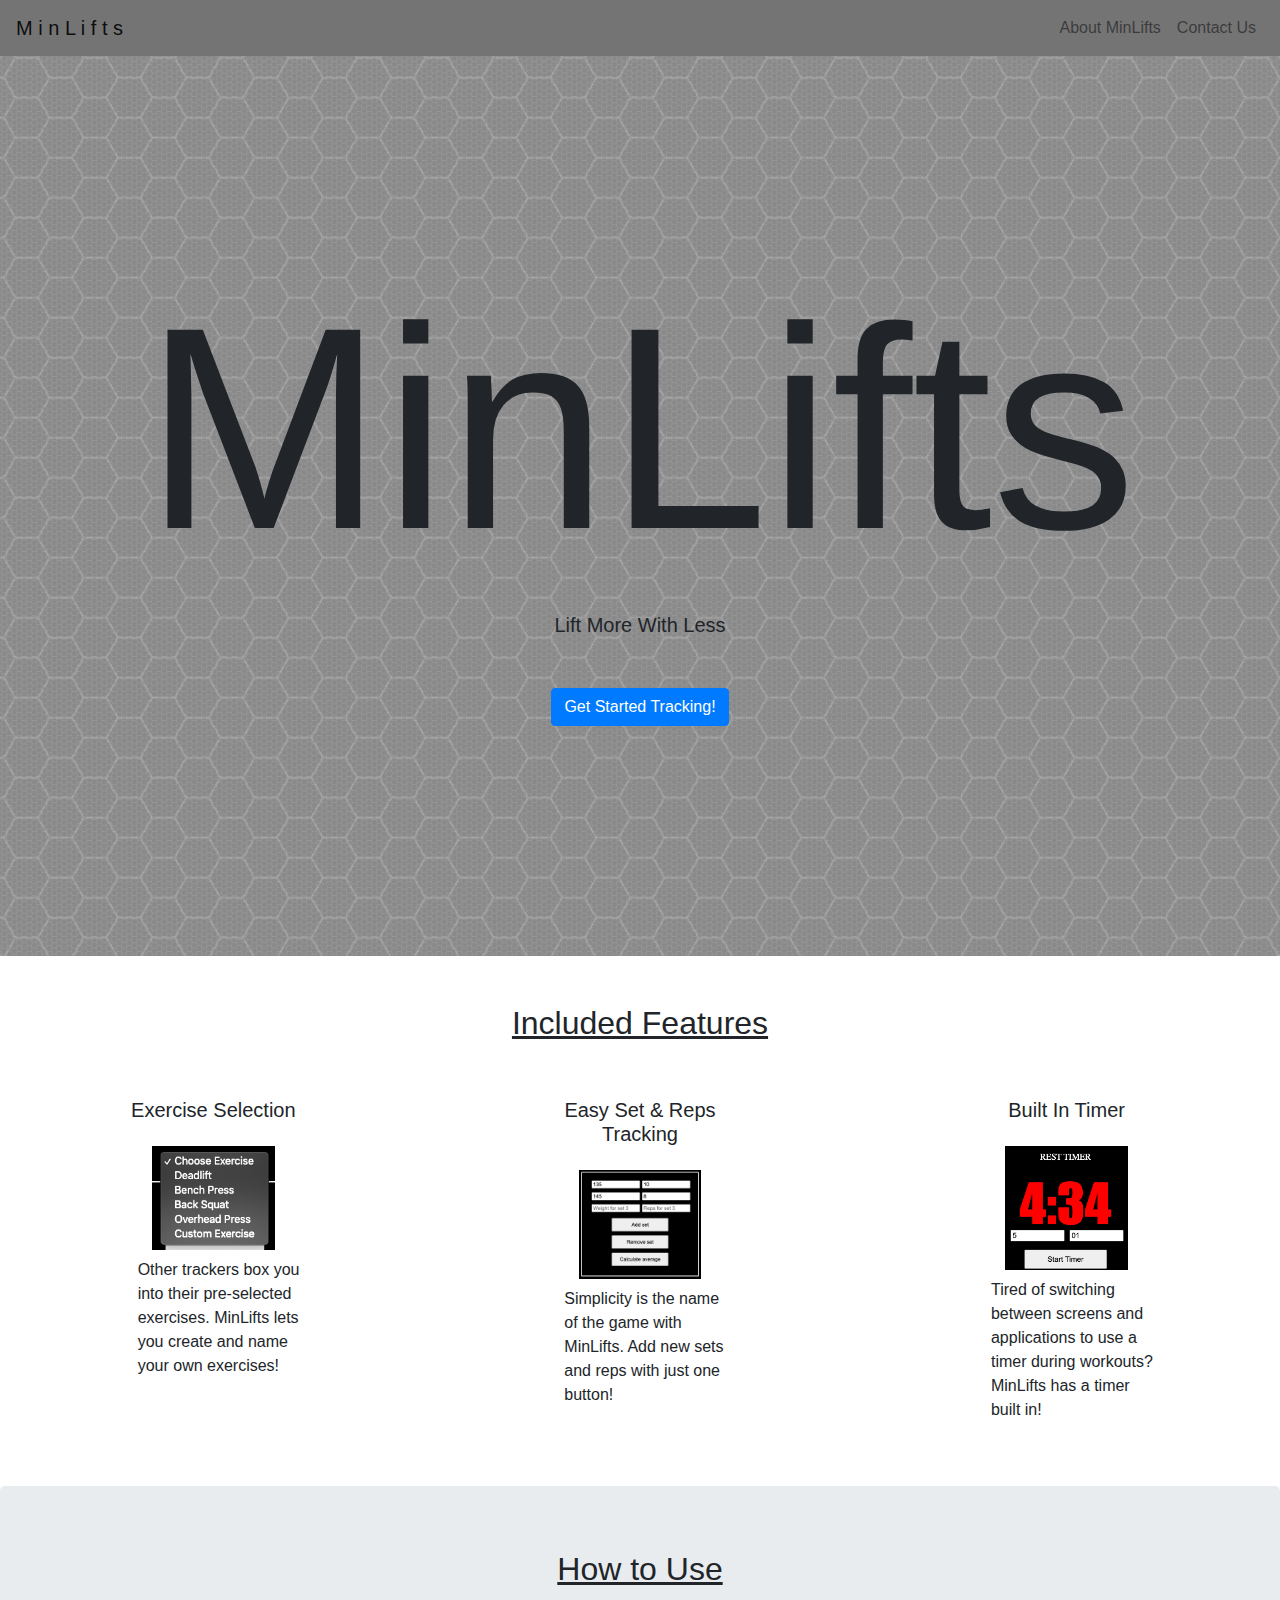
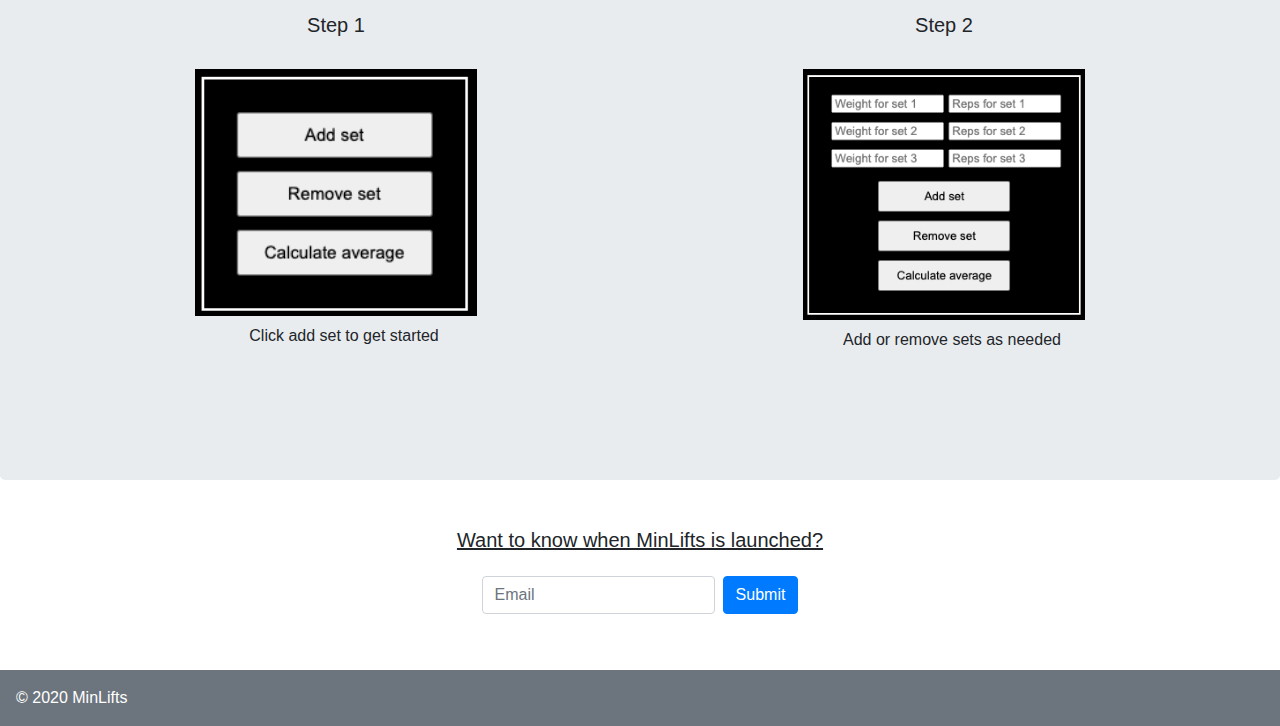
<file: index.html>
<!DOCTYPE html>
<html lang="en">

<head>
    <meta charset="UTF-8">
    <meta name="viewport" content="width=device-width, initial-scale=1.0">
    <title>Launch Page</title>
    <link rel="stylesheet" href="https://stackpath.bootstrapcdn.com/bootstrap/4.3.1/css/bootstrap.min.css">
    <link rel="stylesheet" href="https://bootswatch.com/4/slate/bootstrap.min.css">
    <link rel="stylesheet" href="style.css">
</head>

<body>
    <!-- NAVBAR -->
    <nav class="navbar navbar-expand navbar-light sticky-top">
        <a href="index.html" class="navbar-brand">M i n L i f t s</a>
        <div class="navbar-nav ml-auto">
            <li class="nav-item">
                <a href="about-us.html" class="nav-link" data-toggle="tooltip" data-placement="bottom"
                    title="Origins of MinLifts">About MinLifts</a>
            </li>
            <li class="nav-item">
                <a href="contact-us.html" class="nav-link" data-toggle="tooltip" data-placement="bottom"
                    title="Get in contact">Contact Us</a>
            </li>
        </div>
    </nav>

    <!-- HERO -->
    <div class="jumbotron text-center hero-background-img">
        <h1>MinLifts</h1>
        <p class="lead mb-5">Lift More With Less</p>
        <a href="https://numel007.github.io/minlifts/" class="btn btn-primary">Get Started Tracking!</a>
    </div>

    <!-- Features -->
    <div class="container-fluid mb-5 mt-5">

        <!-- Features Columns -->
        <div class="row m-5">
            <div class="col-lg-6 offset-lg-3 text-center">
                <h2>Included Features</h2>
            </div>
        </div>
    </div>

    <div class="container-fluid" id="features-columns">
        <div class="row mb-5">
            <div class="col-lg-2 offset-lg-1">
                <h3 class="text-center">Exercise Selection</h3>
                <img src="images/exercise-select.png" class="col-lg-10 offset-lg-1 mt-3 mb-2">
                <p class="ml-3">Other trackers box you into their pre-selected exercises. MinLifts lets you create and name your own exercises!</p>
            </div>
            <div class="col-lg-2 offset-lg-2">
                <h3 class="text-center">Easy Set & Reps Tracking</h3>
                <img src="images/example-sets.png" class="col-lg-10 offset-lg-1 mt-3 mb-2">
                <p class="ml-3">Simplicity is the name of the game with MinLifts. Add new sets and reps with just one button!</p>
            </div>
            <div class="col-lg-2 offset-lg-2">
                <h3 class="text-center">Built In Timer</h3>
                <img src="images/timer.png" class="col-lg-10 offset-lg-1 mt-3 mb-2">
                <p class="ml-3">Tired of switching between screens and applications to use a timer during workouts? MinLifts has a timer built in!</p>
            </div>
        </div>
    </div>

    <div class="jumbotron text-center mb-0">
        <h2 class="mb-4">How to Use</h2>

        <div class="container-fluid" id="useage-columns">
            <div class="row mb-5">
                <div class="col-lg-4 offset-lg-1">
                    <h3 class="text-center">Step 1</h3>
                    <img src="images/add-set.png" class="col-lg-10 mt-4 mb-2">
                    <p class="ml-3">Click add set to get started</p>
                </div>
                <div class="col-lg-4 offset-lg-2">
                    <h3 class="text-center">Step 2</h3>
                    <img src="images/add-more-sets.png" class="col-lg-10 mt-4 mb-2">
                    <p class="ml-3">Add or remove sets as needed</p>
                </div>
            </div>
        </div>
    </div>
    
    
    <!-- CALL TO ACTION -->
    <div class="container-fluid mt-5 mb-5">
        <h2 class="lead mt-2 pb-3 text-center">Want to know when MinLifts is launched?</h2>
        <div class="d-flex justify-content-center">
            <form action="#" class="form-inline">
                <input type="text" class="form-control mb-2 mr-sm-2" placeholder="Email" />
                <button type="submit" class="btn btn-primary mb-2">Submit</button>
            </form>
        </div>
    </div>

    <!-- FOOTER -->
    <footer>
    <div class="bg-secondary p-3">&copy; 2020 MinLifts</div>
    </footer>
</body>

</html>
</file>
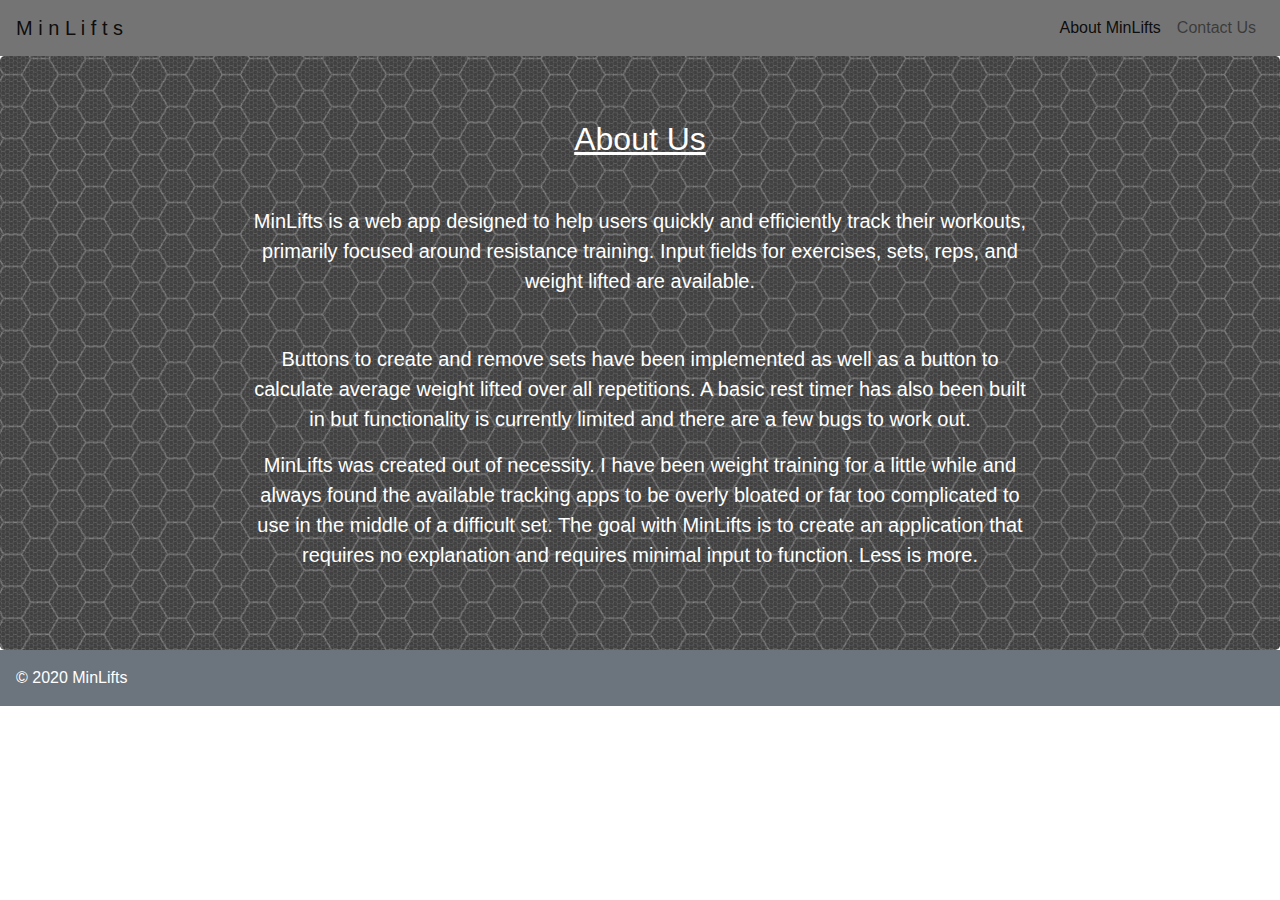
<file: about-us.html>
<!DOCTYPE html>
<html lang="en">

<head>
    <meta charset="UTF-8">
    <meta name="viewport" content="width=device-width, initial-scale=1.0">
    <title>Launch Page</title>
    <link rel="stylesheet" href="https://stackpath.bootstrapcdn.com/bootstrap/4.3.1/css/bootstrap.min.css">
    <link rel="stylesheet" href="https://bootswatch.com/4/slate/bootstrap.min.css">
    <link rel="stylesheet" href="style.css">
</head>

<body>
    <nav class="navbar navbar-expand navbar-light sticky-top">
        <a href="index.html" class="navbar-brand">M i n L i f t s</a>
        <div class="navbar-nav ml-auto">
            <li class="nav-item active">
                <a href="about-us.html" class="nav-link" data-toggle="tooltip" data-placement="bottom"
                    title="Origins of MinLifts">About MinLifts</a>
            </li>
            <li class="nav-item">
                <a href="contact-us.html" class="nav-link" data-toggle="tooltip" data-placement="bottom"
                    title="Get in contact">Contact Us</a>
            </li>
        </div>
    </nav>

    <div class="jumbotron text-center m-0 jumbotron-background-img">
        <h2 class="mb-5">About Us</h2>
        <div class="col-lg-8 offset-2">
            <p class="lead mb-5">MinLifts is a web app designed to help users quickly and efficiently track their
                workouts, primarily focused around resistance training. Input fields for exercises, sets, reps, and
                weight lifted are available.</p>
            <p class="lead">Buttons to create and remove sets have been implemented as well as a button to calculate
                average weight lifted over all repetitions. A basic rest timer has also been built in but functionality
                is currently limited and there are a few bugs to work out.</p>
            <p class="lead">MinLifts was created out of necessity. I have been weight training for a little while and
                always found the available tracking apps to be overly bloated or far too complicated to use in the
                middle of a difficult set. The goal with MinLifts is to create an application that requires no
                explanation and requires minimal input to function. Less is more.</p>
        </div>
    </div>

    <div class="bg-secondary p-3">&copy; 2020 MinLifts</div>

    <script src="https://code.jquery.com/jquery-3.3.1.slim.min.js"
        integrity="sha384-q8i/X+965DzO0rT7abK41JStQIAqVgRVzpbzo5smXKp4YfRvH+8abtTE1Pi6jizo"
        crossorigin="anonymous"></script>
    <script src="https://cdnjs.cloudflare.com/ajax/libs/popper.js/1.14.7/umd/popper.min.js"
        integrity="sha384-UO2eT0CpHqdSJQ6hJty5KVphtPhzWj9WO1clHTMGa3JDZwrnQq4sF86dIHNDz0W1"
        crossorigin="anonymous"></script>
    <script src="https://stackpath.bootstrapcdn.com/bootstrap/4.3.1/js/bootstrap.min.js"
        integrity="sha384-JjSmVgyd0p3pXB1rRibZUAYoIIy6OrQ6VrjIEaFf/nJGzIxFDsf4x0xIM+B07jRM"
        crossorigin="anonymous"></script>
</body>

</html>
</file>
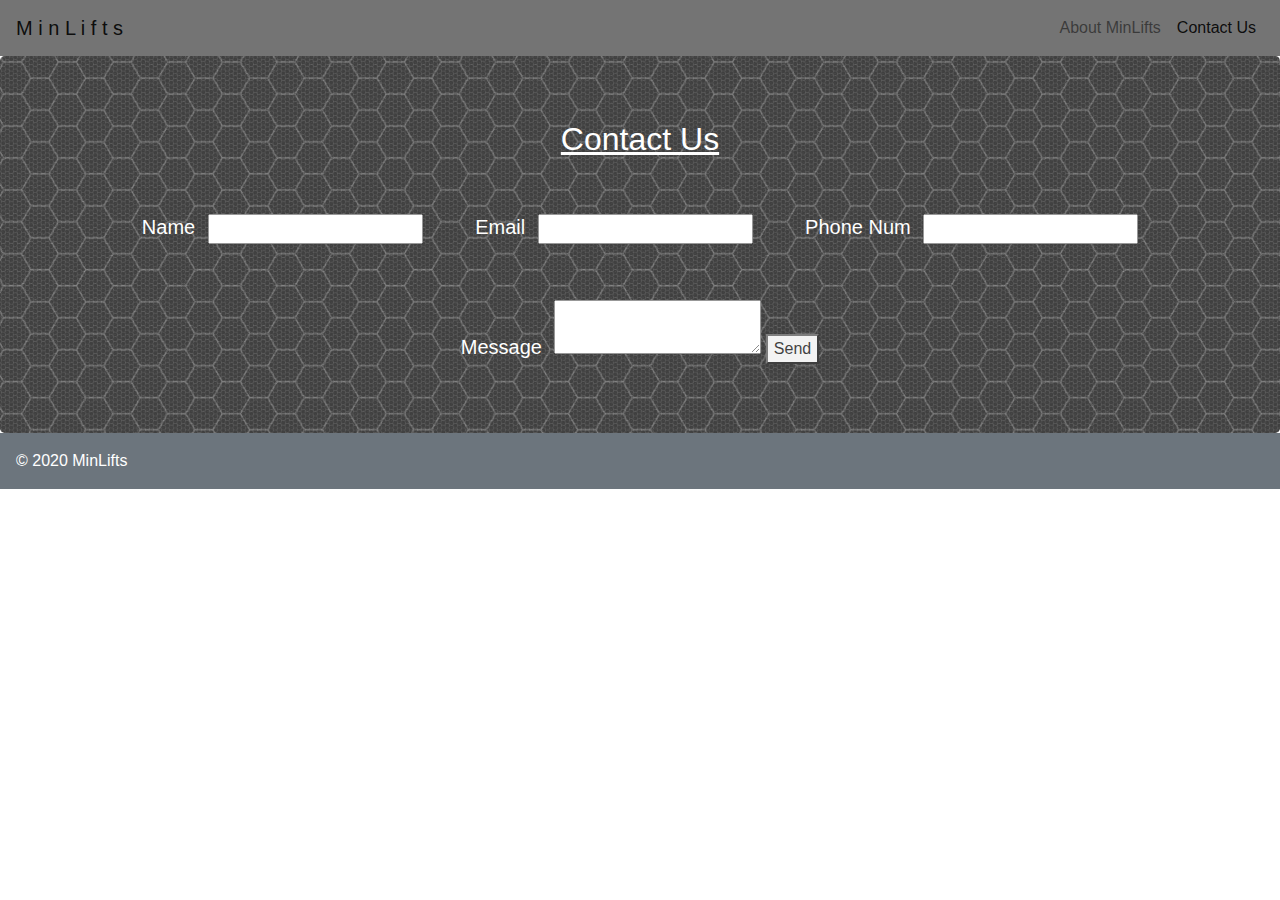
<file: contact-us.html>
<!DOCTYPE html>
<html lang="en">

<head>
    <meta charset="UTF-8">
    <meta name="viewport" content="width=device-width, initial-scale=1.0">
    <title>Launch Page</title>
    <link rel="stylesheet" href="https://stackpath.bootstrapcdn.com/bootstrap/4.3.1/css/bootstrap.min.css">
    <link rel="stylesheet" href="https://bootswatch.com/4/slate/bootstrap.min.css">
    <link rel="stylesheet" href="style.css">
</head>

<body>
    <nav class="navbar navbar-expand navbar-light sticky-top">
        <a href="index.html" class="navbar-brand">M i n L i f t s</a>
        <div class="navbar-nav ml-auto">
            <li class="nav-item">
                <a href="about-us.html" class="nav-link" data-toggle="tooltip" data-placement="bottom"
                    title="Origins of MinLifts">About MinLifts</a>
            </li>
            <li class="nav-item active">
                <a href="contact-us.html" class="nav-link" data-toggle="tooltip" data-placement="bottom"
                    title="Get in contact">Contact Us</a>
            </li>
        </div>
    </nav>

    <div class="jumbotron text-center m-0 jumbotron-background-img">
        <h2 class="pb-5">Contact Us</h2>

        <form>
            <div class="pb-5">
                <label>
                    <h3 class="d-lg-inline pr-2">Name</h3>
                    <input type="text" class="mr-5">
                </label>

                <label>
                    <h3 class="d-lg-inline pr-2">Email</h3>
                    <input type="email" class="mr-5">
                </label>

                <label>
                    <h3 class="d-lg-inline pr-2">Phone Num</h3>
                    <input type="text">
                </label>
            </div>
            <div class="message">
                <label>
                    <h3 class="d-lg-inline pr-2">Message</h3>
                    <textarea></textarea>
                </label>
                <button type="button" data-toggle="modal" data-target="#sendModal">Send</button>
            </div>
        </form>
    </div>

    <!-- Modal -->
    <div id="sendModal" class="modal fade" role="dialog">
        <div class="modal-dialog">

            <!-- Modal content-->
            <div class="modal-content">
                <div class="modal-header">
                    <h4 class="modal-title">Message Submitted</h4>
                </div>
                <div class="modal-body">
                    <p>We'll get back to you soon.</p>
                </div>
                <div class="modal-footer">
                    <button type="button" class="btn btn-default" data-dismiss="modal">Close</button>
                </div>
            </div>

        </div>
    </div>

    <div class="bg-secondary p-3">&copy; 2020 MinLifts</div>

    <script src="https://code.jquery.com/jquery-3.3.1.slim.min.js"
        integrity="sha384-q8i/X+965DzO0rT7abK41JStQIAqVgRVzpbzo5smXKp4YfRvH+8abtTE1Pi6jizo"
        crossorigin="anonymous"></script>
    <script src="https://cdnjs.cloudflare.com/ajax/libs/popper.js/1.14.7/umd/popper.min.js"
        integrity="sha384-UO2eT0CpHqdSJQ6hJty5KVphtPhzWj9WO1clHTMGa3JDZwrnQq4sF86dIHNDz0W1"
        crossorigin="anonymous"></script>
    <script src="https://stackpath.bootstrapcdn.com/bootstrap/4.3.1/js/bootstrap.min.js"
        integrity="sha384-JjSmVgyd0p3pXB1rRibZUAYoIIy6OrQ6VrjIEaFf/nJGzIxFDsf4x0xIM+B07jRM"
        crossorigin="anonymous"></script>
</body>

</html>
</file>
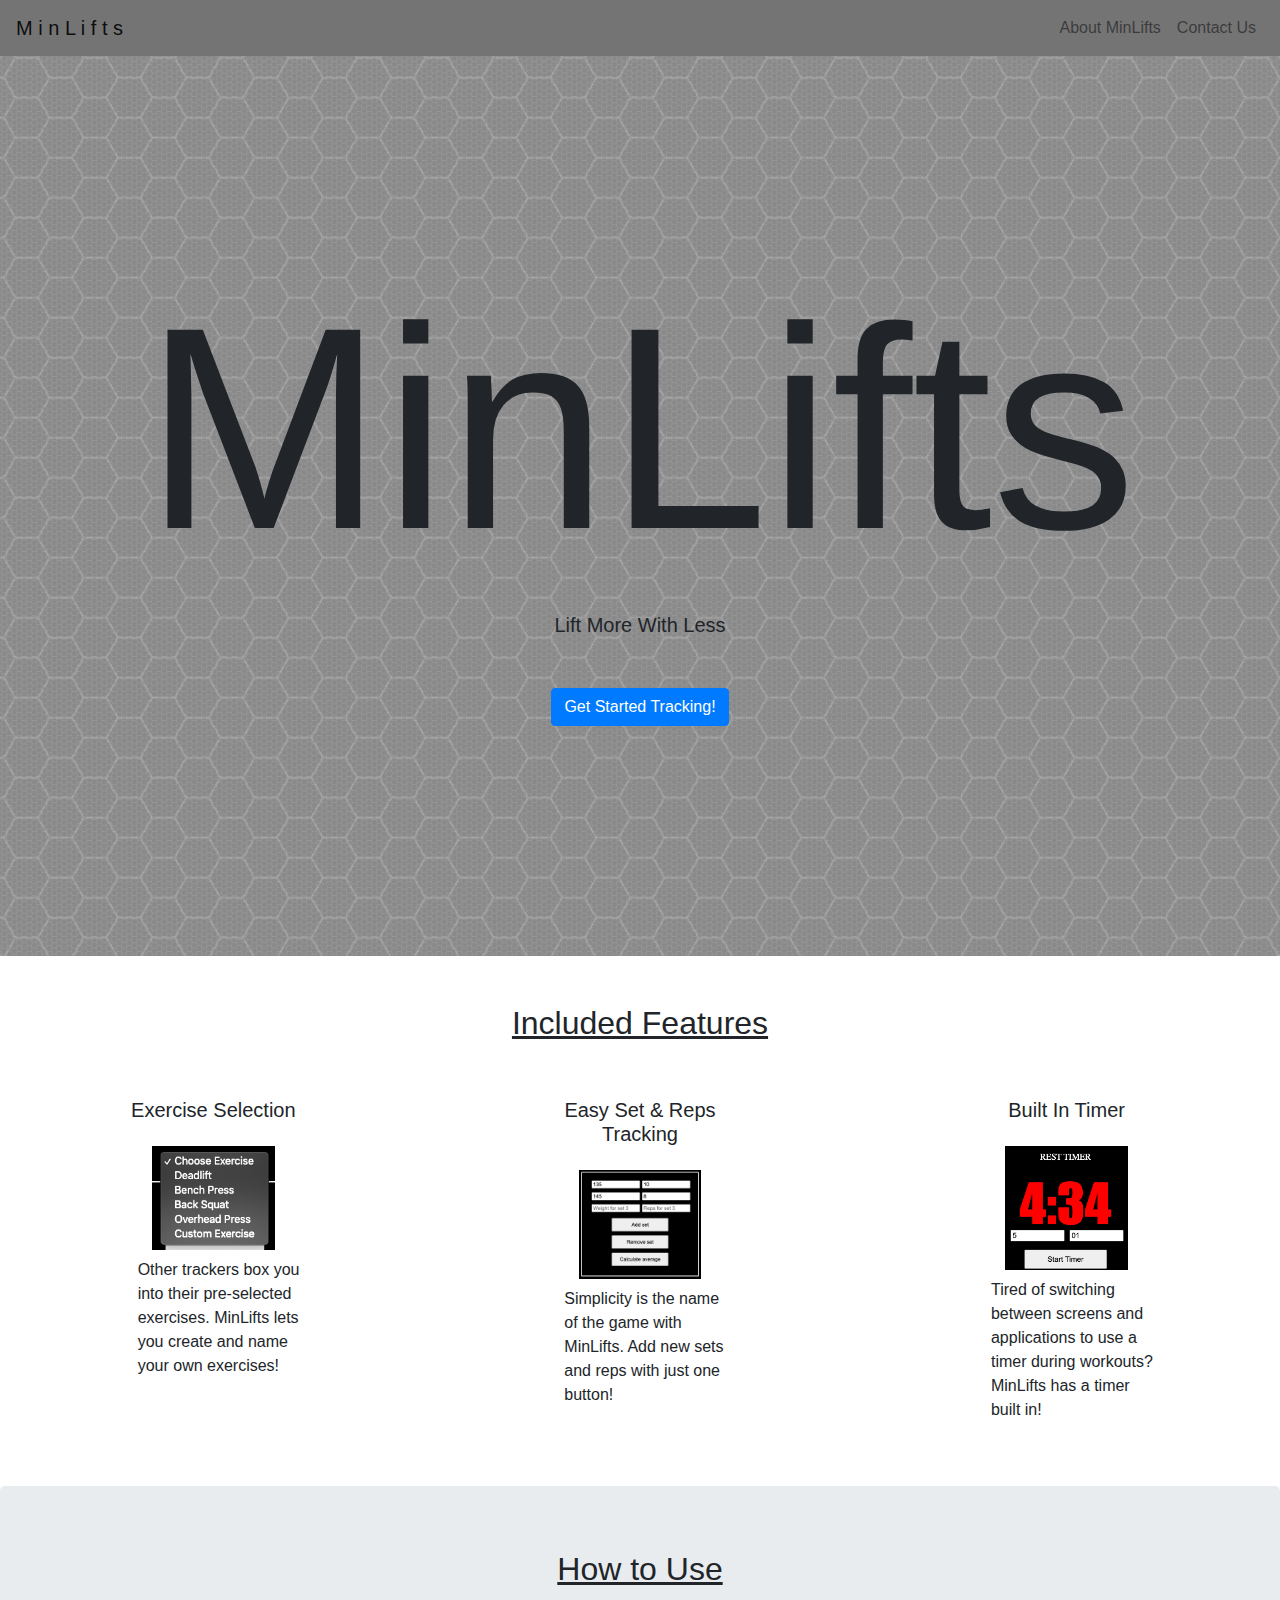
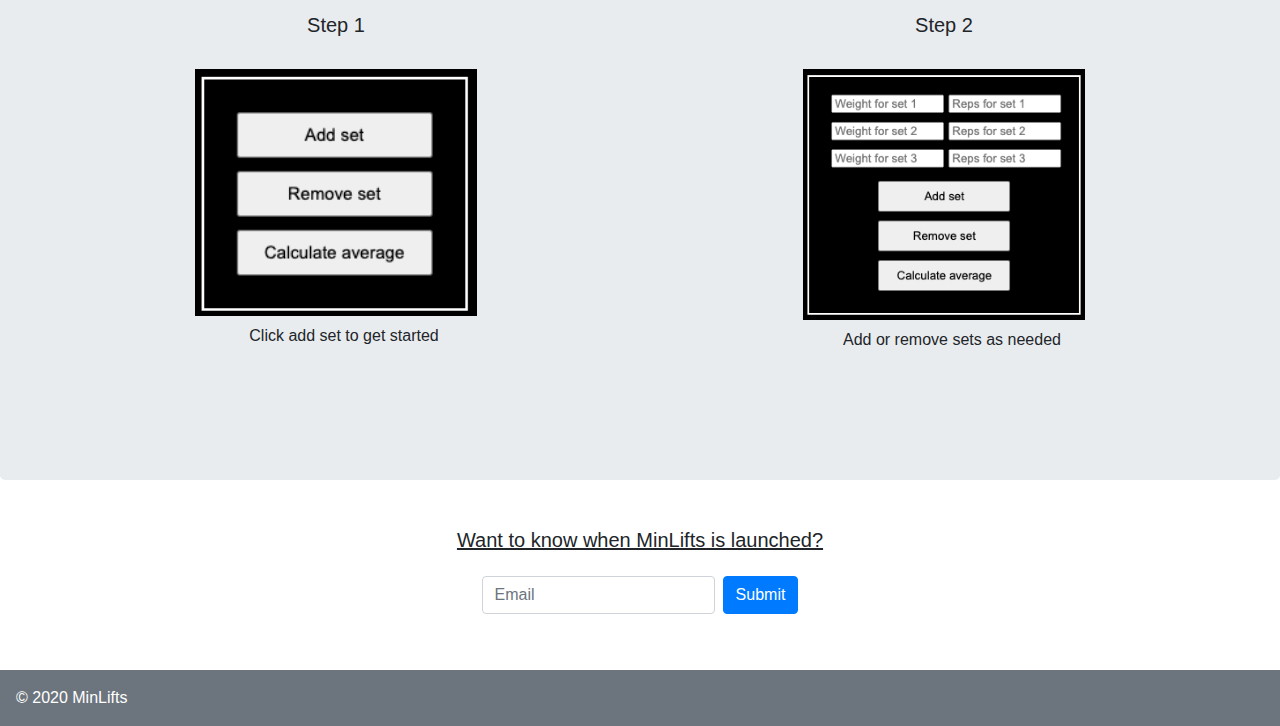
<file: main-page.html>
<!DOCTYPE html>
<html lang="en">

<head>
    <meta charset="UTF-8">
    <meta name="viewport" content="width=device-width, initial-scale=1.0">
    <title>Launch Page</title>
    <link rel="stylesheet" href="https://stackpath.bootstrapcdn.com/bootstrap/4.3.1/css/bootstrap.min.css">
    <link rel="stylesheet" href="https://bootswatch.com/4/slate/bootstrap.min.css">
    <link rel="stylesheet" href="/style.css">
</head>

<body>
    <!-- NAVBAR -->
    <nav class="navbar navbar-expand navbar-light sticky-top">
        <a href="/main-page.html" class="navbar-brand">M i n L i f t s</a>
        <div class="navbar-nav ml-auto">
            <li class="nav-item">
                <a href="/about-us.html" class="nav-link" data-toggle="tooltip" data-placement="bottom"
                    title="Origins of MinLifts">About MinLifts</a>
            </li>
            <li class="nav-item">
                <a href="/contact-us.html" class="nav-link" data-toggle="tooltip" data-placement="bottom"
                    title="Get in contact">Contact Us</a>
            </li>
        </div>
    </nav>

    <!-- HERO -->
    <div class="jumbotron text-center hero-background-img">
        <h1>MinLifts</h1>
        <p class="lead mb-5">Lift More With Less</p>
        <a href="https://numel007.github.io/minlifts/" class="btn btn-primary">Get Started Tracking!</a>
    </div>

    <!-- Features -->
    <div class="container-fluid mb-5 mt-5">

        <!-- Features Columns -->
        <div class="row m-5">
            <div class="col-lg-6 offset-lg-3 text-center">
                <h2>Included Features</h2>
            </div>
        </div>
    </div>

    <div class="container-fluid" id="features-columns">
        <div class="row mb-5">
            <div class="col-lg-2 offset-lg-1">
                <h3 class="text-center">Exercise Selection</h3>
                <img src="images/exercise-select.png" class="col-lg-10 offset-lg-1 mt-3 mb-2">
                <p class="ml-3">Other trackers box you into their pre-selected exercises. MinLifts lets you create and name your own exercises!</p>
            </div>
            <div class="col-lg-2 offset-lg-2">
                <h3 class="text-center">Easy Set & Reps Tracking</h3>
                <img src="images/example-sets.png" class="col-lg-10 offset-lg-1 mt-3 mb-2">
                <p class="ml-3">Simplicity is the name of the game with MinLifts. Add new sets and reps with just one button!</p>
            </div>
            <div class="col-lg-2 offset-lg-2">
                <h3 class="text-center">Built In Timer</h3>
                <img src="images/timer.png" class="col-lg-10 offset-lg-1 mt-3 mb-2">
                <p class="ml-3">Tired of switching between screens and applications to use a timer during workouts? MinLifts has a timer built in!</p>
            </div>
        </div>
    </div>

    <div class="jumbotron text-center mb-0">
        <h2 class="mb-4">How to Use</h2>

        <div class="container-fluid" id="useage-columns">
            <div class="row mb-5">
                <div class="col-lg-4 offset-lg-1">
                    <h3 class="text-center">Step 1</h3>
                    <img src="images/add-set.png" class="col-lg-10 mt-4 mb-2">
                    <p class="ml-3">Click add set to get started</p>
                </div>
                <div class="col-lg-4 offset-lg-2">
                    <h3 class="text-center">Step 2</h3>
                    <img src="images/add-more-sets.png" class="col-lg-10 mt-4 mb-2">
                    <p class="ml-3">Add or remove sets as needed</p>
                </div>
            </div>
        </div>
    </div>
    
    
    <!-- CALL TO ACTION -->
    <div class="container-fluid mt-5 mb-5">
        <h2 class="lead mt-2 pb-3 text-center">Want to know when MinLifts is launched?</h2>
        <div class="d-flex justify-content-center">
            <form action="#" class="form-inline">
                <input type="text" class="form-control mb-2 mr-sm-2" placeholder="Email" />
                <button type="submit" class="btn btn-primary mb-2">Submit</button>
            </form>
        </div>
    </div>

    <!-- FOOTER -->
    <footer>
    <div class="bg-secondary p-3">&copy; 2020 MinLifts</div>
    </footer>
</body>

</html>
</file>
<file: style.css>
.navbar {
    background-color: rgb(116, 116, 116);
}

.color-me {
  color: white;
}

.bg-secondary {
    color: white;
}

.btn-primary:hover {
    background-color: blue;
    color:white;
}

.hero-background-img {
    position: relative;
    background: rgba(0, 0, 0, 0.1);
    padding-top:200px;  
    padding-bottom:200px;
  }
  
.hero-background-img::after {
    content: "";
    position: absolute;
    background-image: url("images/bg.jpg");
    background-size: cover;
    background-position: center;
    top: 0;
    left: 0;
    right: 0;
    bottom: 0;
    z-index: -1;
    opacity: 0.4;
  }

.jumbotron.text-center.hero-background-img {
    height: 100vh;
  }

.jumbotron.text-center.hero-background-img h1{
    font-size: 18em;
}

.jumbotron-background-img {
  background-image: url("images/bg.jpg");
  background-repeat: no-repeat;
  background-size: cover;
  background-position: center;
  top: 0;
  left: 0;
  right: 0;
  bottom: 0;
  opacity: 0.75;
  color: white;
}

h2 {
  text-decoration: underline;
}

h3 {
  font-size: 1.25em;
}
</file>
